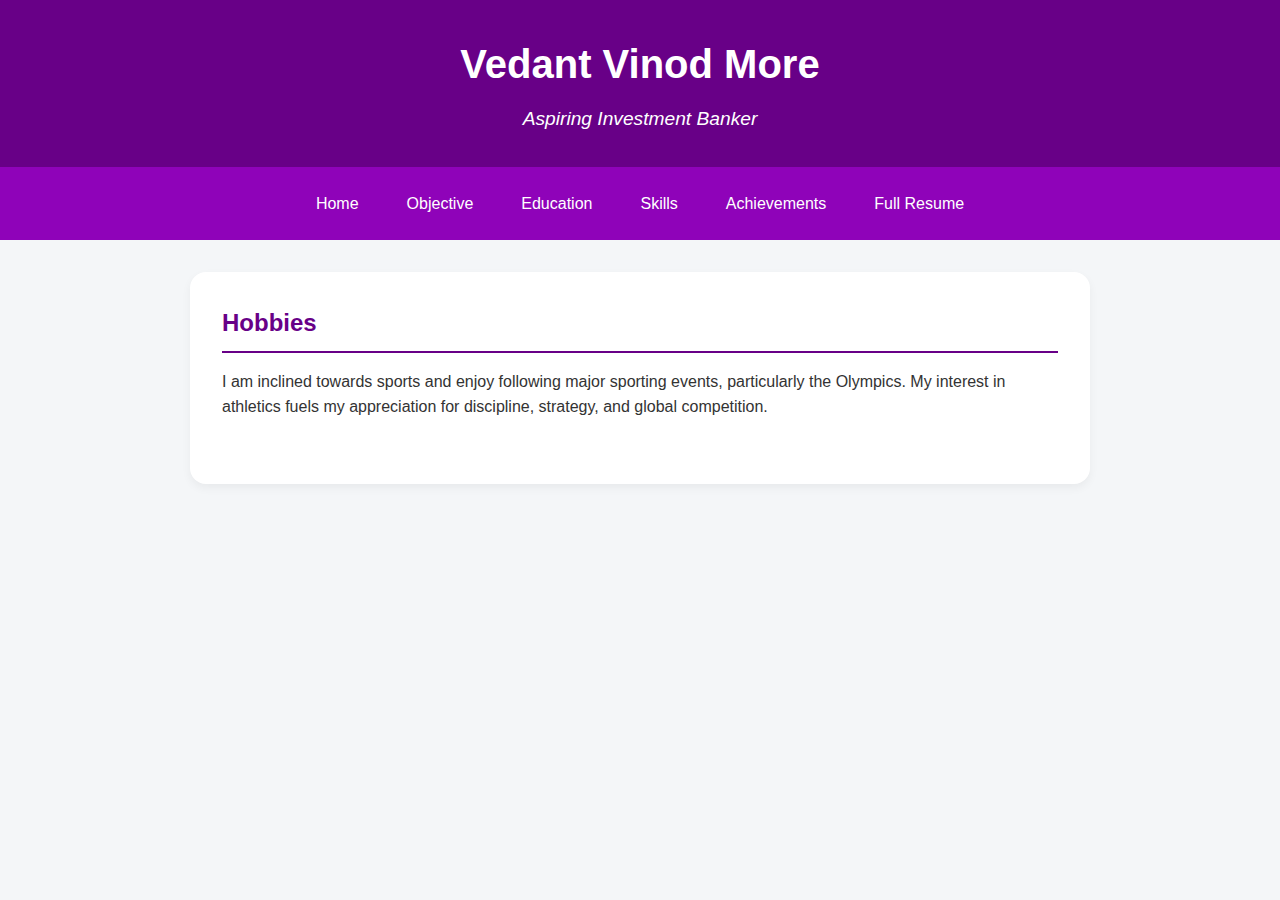
<file: hobbies.html>
<!DOCTYPE html>
<html lang="en">
<head>
  <meta charset="UTF-8">
  <meta name="viewport" content="width=device-width, initial-scale=1.0">
  <title>Hobbies - Vedant Vinod More</title>
  <link rel="stylesheet" href="style.css">
</head>
<body>
  <header>
    <h1>Vedant Vinod More</h1>
    <p>Aspiring Investment Banker</p>
  </header>

  <nav>
    <a href="index.html">Home</a>
    <a href="objective.html">Objective</a>
    <a href="education.html">Education</a>
    <a href="skills.html">Skills</a>
    <a href="achievements.html">Achievements</a>
    <a href="resume.html">Full Resume</a>
  </nav>

  <div class="container">
    <div class="section">
      <div class="section-title">Hobbies</div>
      <p>I am inclined towards sports and enjoy following major sporting events, particularly the Olympics. My interest in athletics fuels my appreciation for discipline, strategy, and global competition.</p>
    </div>
  </div>
</body>
</html>
</file>
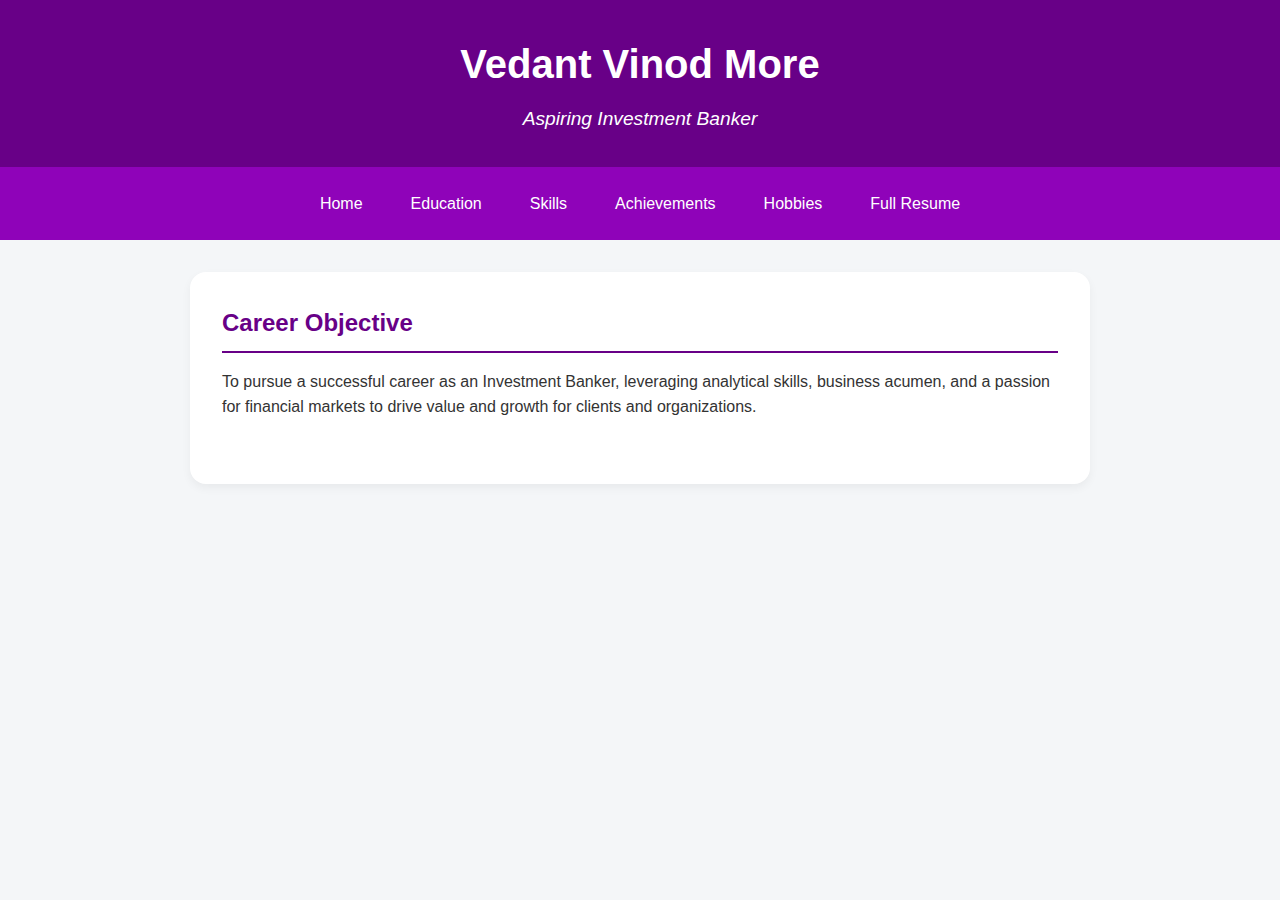
<file: objective.html>
<!DOCTYPE html>
<html lang="en">
<head>
  <meta charset="UTF-8">
  <meta name="viewport" content="width=device-width, initial-scale=1.0">
  <title>Vedant Vinod More - Resume</title>
  <link rel="stylesheet" href="style.css">
</head>
<body>
    <header>
      <h1>Vedant Vinod More</h1>
      <p>Aspiring Investment Banker</p>
    </header>
  
    <nav>
      <a href="index.html">Home</a>
      <a href="education.html">Education</a>
      <a href="skills.html">Skills</a>
      <a href="achievements.html">Achievements</a>
      <a href="hobbies.html">Hobbies</a>
      <a href="resume.html">Full Resume</a>
    </nav>
  
    <div class="container">
      <div class="section">
        <div class="section-title">Career Objective</div>
        <p>To pursue a successful career as an Investment Banker, leveraging analytical skills, business acumen, and a passion for financial markets to drive value and growth for clients and organizations.</p>
      </div>
    </div>
  </body>
</html>
</file>
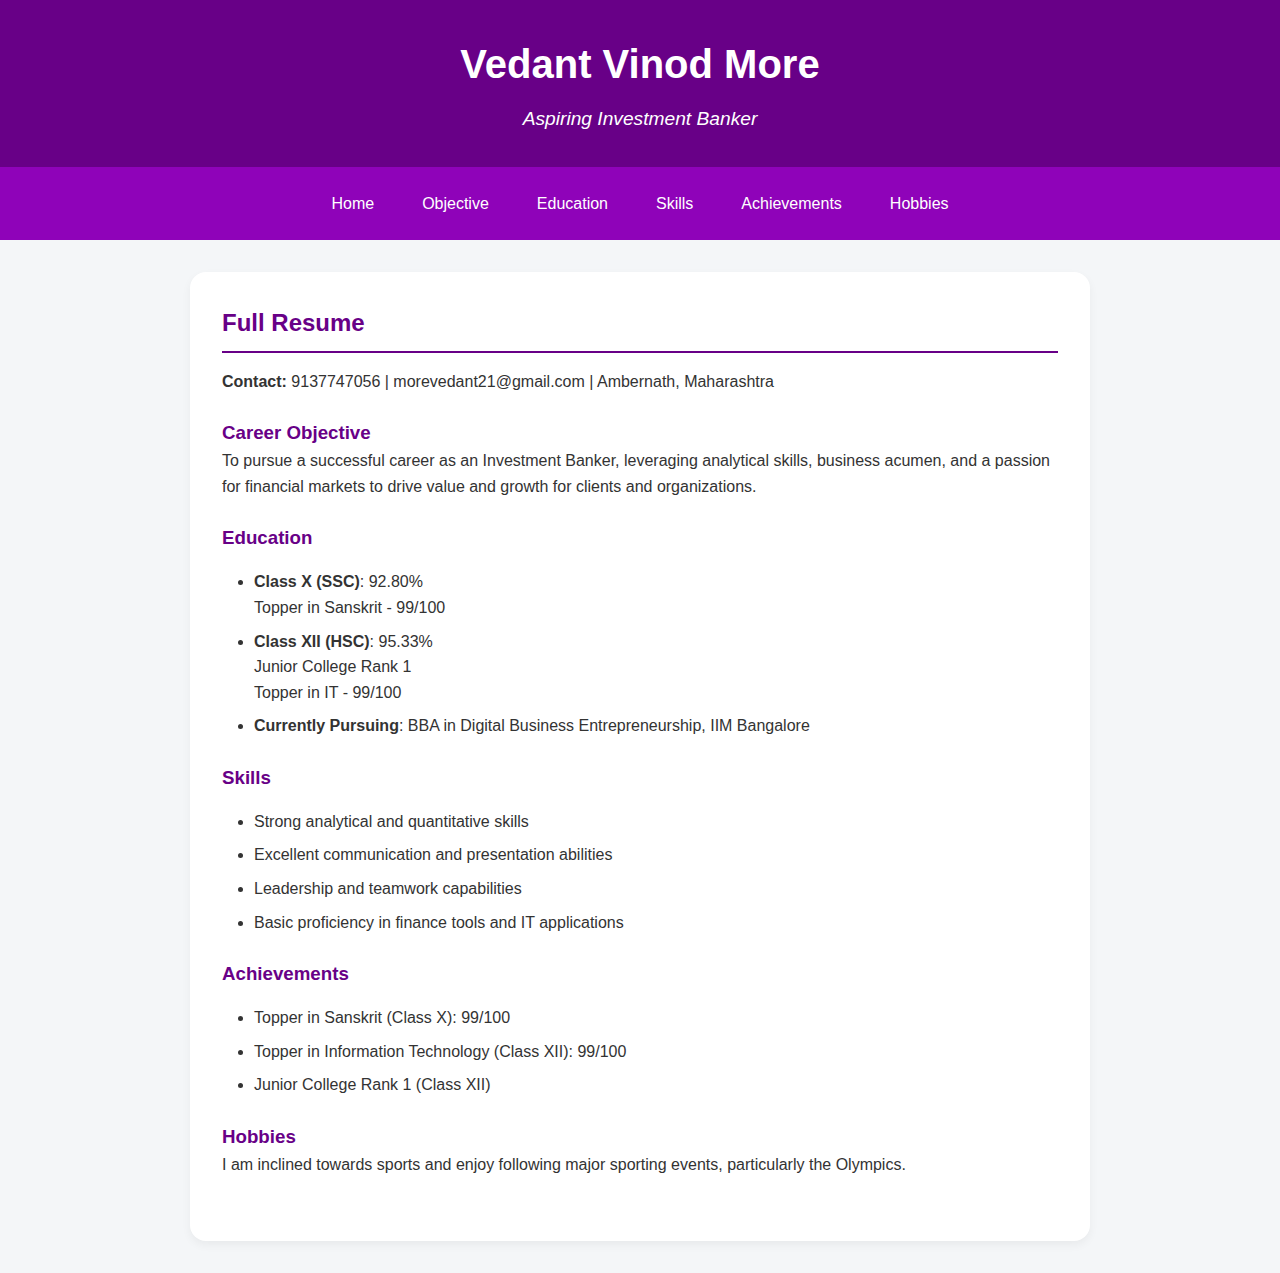
<file: resume.html>
<!DOCTYPE html>
<html lang="en">
<head>
  <meta charset="UTF-8">
  <meta name="viewport" content="width=device-width, initial-scale=1.0">
  <title>Full Resume - Vedant Vinod More</title>
  <link rel="stylesheet" href="style.css">
</head>
<body>
  <header>
    <h1>Vedant Vinod More</h1>
    <p>Aspiring Investment Banker</p>
  </header>

  <nav>
    <a href="index.html">Home</a>
    <a href="objective.html">Objective</a>
    <a href="education.html">Education</a>
    <a href="skills.html">Skills</a>
    <a href="achievements.html">Achievements</a>
    <a href="hobbies.html">Hobbies</a>
  </nav>

  <div class="container">
    <div class="section">
      <div class="section-title">Full Resume</div>
      <p><strong>Contact:</strong> 9137747056 | morevedant21@gmail.com | Ambernath, Maharashtra</p>

      <h3>Career Objective</h3>
      <p>To pursue a successful career as an Investment Banker, leveraging analytical skills, business acumen, and a passion for financial markets to drive value and growth for clients and organizations.</p>

      <h3>Education</h3>
      <ul>
        <li><strong>Class X (SSC)</strong>: 92.80%<br>Topper in Sanskrit - 99/100</li>
        <li><strong>Class XII (HSC)</strong>: 95.33%<br>Junior College Rank 1<br>Topper in IT - 99/100</li>
        <li><strong>Currently Pursuing</strong>: BBA in Digital Business Entrepreneurship, IIM Bangalore</li>
      </ul>

      <h3>Skills</h3>
      <ul>
        <li>Strong analytical and quantitative skills</li>
        <li>Excellent communication and presentation abilities</li>
        <li>Leadership and teamwork capabilities</li>
        <li>Basic proficiency in finance tools and IT applications</li>
      </ul>

      <h3>Achievements</h3>
      <ul>
        <li>Topper in Sanskrit (Class X): 99/100</li>
        <li>Topper in Information Technology (Class XII): 99/100</li>
        <li>Junior College Rank 1 (Class XII)</li>
      </ul>

      <h3>Hobbies</h3>
      <p>I am inclined towards sports and enjoy following major sporting events, particularly the Olympics.</p>
    </div>
  </div>
</body>
</html>
</file>
<file: style.css>
/* Reset and base styles */
* {
  margin: 0;
  padding: 0;
  box-sizing: border-box;
}

:root {
  --primary-color: #680087;
  --secondary-color: #8f03b9;
  --background-light: #f4f6f8;
  --text-color: #333;
  --card-bg: #ffffff;
  --accent-color: #c402ff;
}

body {
  font-family: 'Poppins', 'Segoe UI', Tahoma, Geneva, Verdana, sans-serif;
  background-color: var(--background-light);
  color: var(--text-color);
  line-height: 1.6;
  transition: background-color 0.3s, color 0.3s;
}

body.dark-mode {
  background-color: #1a1a1a;
  color: #eaeaea;
}

header {
  background-color: var(--primary-color);
  color: white;
  padding: 2rem 1rem;
  text-align: center;
  box-shadow: 0 4px 6px rgba(0, 0, 0, 0.1);
  animation: fadeIn 0.8s ease-in-out;
}

header h1 {
  font-size: 2.5rem;
  margin-bottom: 0.5rem;
  animation: fadeIn 0.8s ease-in-out;
}

header p {
  font-size: 1.2rem;
  font-style: italic;
  animation: fadeIn 0.8s ease-in-out;
}

nav {
  background-color: var(--secondary-color);
  display: flex;
  flex-wrap: wrap;
  justify-content: center;
  gap: 1rem;
  padding: 1rem;
  animation: fadeIn 0.8s ease-in-out;
}

nav a {
  color: white;
  text-decoration: none;
  font-weight: 500;
  padding: 0.5rem 1rem;
  border-radius: 0.5rem;
  transition: background 0.3s;
}

nav a:hover {
  background-color: #530068;
}

.container {
  max-width: 900px;
  margin: 2rem auto;
  background: var(--card-bg);
  padding: 2rem;
  border-radius: 1rem;
  box-shadow: 0 4px 10px rgba(0, 0, 0, 0.05);
  animation: fadeIn 0.8s ease-in-out;
}

.section {
  margin-bottom: 2rem;
}

.section-title {
  font-size: 1.5rem;
  font-weight: bold;
  margin-bottom: 1rem;
  color: var(--primary-color);
  border-bottom: 2px solid var(--primary-color);
  padding-bottom: 0.5rem;
}

ul {
  list-style-type: disc;
  padding-left: 2rem;
  margin-top: 1rem;
}

ul li {
  margin-bottom: 0.5rem;
}

h3 {
  color: var(--primary-color);
  margin-top: 1.5rem;
}
.photo-container {
  margin: 0 auto 1rem;
  width: 150px;
  height: 150px;
  border-radius: 50%;
  overflow: hidden;
  background-color: #8f03b9;
  border: 4px solid white;
  box-shadow: 0 4px 10px rgba(0, 0, 0, 0.2);
}

.profile-photo {
  width: 100%;
  height: 100%;
  object-fit: cover;
}

/* Responsive Design */
@media (max-width: 768px) {
  header h1 {
    font-size: 2rem;
  }

  .container {
    padding: 1.5rem;
  }

  nav {
    flex-direction: column;
    align-items: center;
  }

  nav a {
    width: 100%;
    text-align: center;
  }
}

/* Fade-in animation */
@keyframes fadeIn {
from { opacity: 0; transform: translateY(10px); }
to { opacity: 1; transform: translateY(0); }
}

/* Dark Mode Button (Optional JS toggle can be added) */
.dark-mode nav,
.dark-mode header {
  background-color: #121212;
}

.dark-mode .container {
  background: #2c2c2c;
  color: #eaeaea;
}

.dark-mode nav a:hover {
  background-color: #333;
}

/* Accent Button (optional usage) */
.button-accent {
  background-color: var(--accent-color);
  color: white;
  border: none;
  padding: 0.6rem 1.2rem;
  border-radius: 0.5rem;
  cursor: pointer;
  transition: background-color 0.3s;
}

.button-accent:hover {
  background-color: #c402ff;
}
</file>
